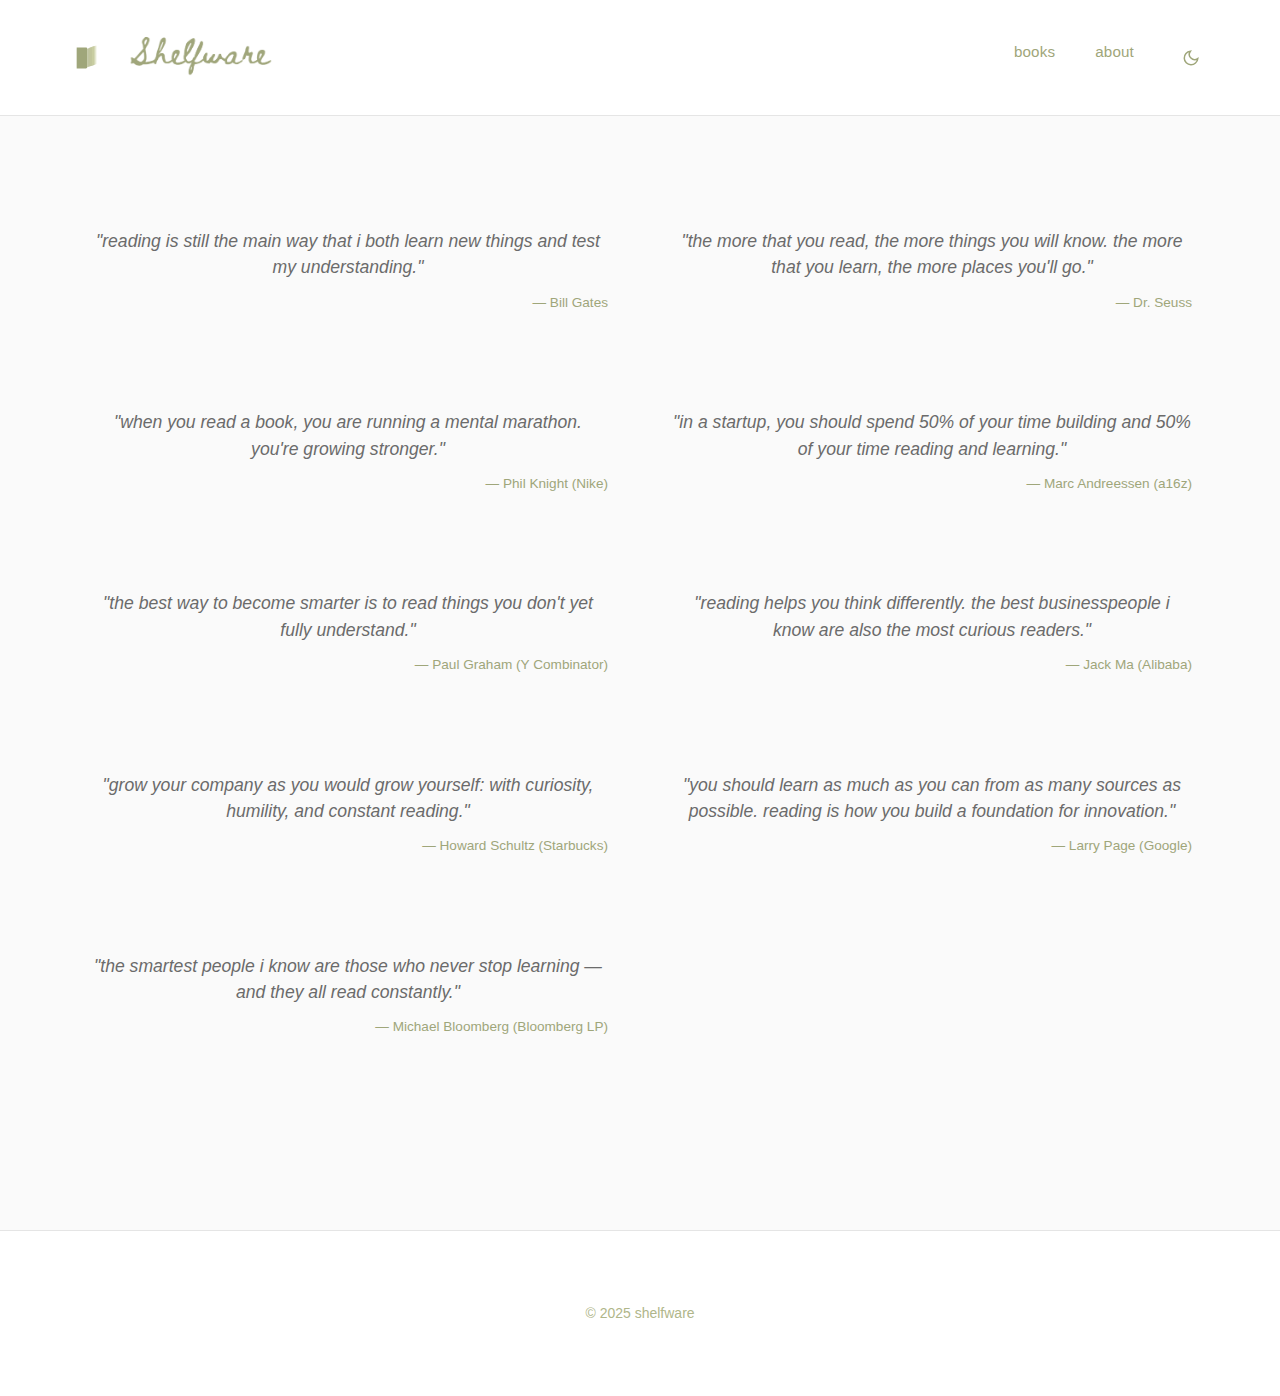
<file: about.html>
<!DOCTYPE html>
<html lang="en">
<head>
    <meta charset="UTF-8">
    <meta name="viewport" content="width=device-width, initial-scale=1.0">
    <title>About - shelfware</title>
    <link rel="stylesheet" href="styles.css?v=4">
</head>
<body>
    <header>
        <nav>
            <div class="nav-container">
                <div class="logo-container">
                    <svg class="book-icon" width="28" height="28" viewBox="0 0 24 24" fill="none" xmlns="http://www.w3.org/2000/svg">
                        <!-- Book spine -->
                        <path d="M4 3H12C12.5523 3 13 3.44772 13 4V20C13 20.5523 12.5523 21 12 21H4V3Z" fill="#9FA67A"/>
                        <!-- Fanned pages -->
                        <path d="M13 4L19 2V18L13 20V4Z" fill="#B0B68A" opacity="0.8"/>
                        <path d="M15 3L20 1.5V17.5L15 19V3Z" fill="#C1C69A" opacity="0.6"/>
                        <path d="M17 2.5L21 1.2V17.2L17 18.5V2.5Z" fill="#D2D6AA" opacity="0.4"/>
                    </svg>
                    <a href="index.html"><img src="newestscreenshot.png" alt="shelfware" class="logo-image"></a>
                </div>
                <div class="nav-links">
                    <a href="index.html" class="nav-link">Books</a>
                    <a href="about.html" class="nav-link">About</a>
                    <button id="theme-toggle" class="theme-toggle" title="Toggle dark mode">
                        <svg class="theme-icon sun-icon" width="18" height="18" viewBox="0 0 24 24" fill="none" xmlns="http://www.w3.org/2000/svg">
                            <circle cx="12" cy="12" r="5" stroke="currentColor" stroke-width="2"/>
                            <path d="M12 1v2m0 18v2M4.22 4.22l1.42 1.42m12.72 12.72l1.42 1.42M1 12h2m18 0h2M4.22 19.78l1.42-1.42M18.36 5.64l1.42-1.42" stroke="currentColor" stroke-width="2"/>
                        </svg>
                        <svg class="theme-icon moon-icon" width="18" height="18" viewBox="0 0 24 24" fill="none" xmlns="http://www.w3.org/2000/svg">
                            <path d="M21 12.79A9 9 0 1 1 11.21 3 7 7 0 0 0 21 12.79z" stroke="currentColor" stroke-width="2"/>
                        </svg>
                    </button>
                </div>
            </div>
        </nav>
    </header>

    <main>
        <div class="container">
            <div class="about-page">
                <blockquote class="quote">
                    "Reading is still the main way that I both learn new things and test my understanding."
                    <cite>— Bill Gates</cite>
                </blockquote>
                
                <blockquote class="quote">
                    "The more that you read, the more things you will know. The more that you learn, the more places you'll go."
                    <cite>— Dr. Seuss</cite>
                </blockquote>
                
                <blockquote class="quote">
                    "When you read a book, you are running a mental marathon. You're growing stronger."
                    <cite>— Phil Knight (Nike)</cite>
                </blockquote>
                
                <blockquote class="quote">
                    "In a startup, you should spend 50% of your time building and 50% of your time reading and learning."
                    <cite>— Marc Andreessen (a16z)</cite>
                </blockquote>
                
                <blockquote class="quote">
                    "The best way to become smarter is to read things you don't yet fully understand."
                    <cite>— Paul Graham (Y Combinator)</cite>
                </blockquote>
                
                <blockquote class="quote">
                    "Reading helps you think differently. The best businesspeople I know are also the most curious readers."
                    <cite>— Jack Ma (Alibaba)</cite>
                </blockquote>
                
                <blockquote class="quote">
                    "Grow your company as you would grow yourself: with curiosity, humility, and constant reading."
                    <cite>— Howard Schultz (Starbucks)</cite>
                </blockquote>
                
                <blockquote class="quote">
                    "You should learn as much as you can from as many sources as possible. Reading is how you build a foundation for innovation."
                    <cite>— Larry Page (Google)</cite>
                </blockquote>
                
                <blockquote class="quote">
                    "The smartest people I know are those who never stop learning — and they all read constantly."
                    <cite>— Michael Bloomberg (Bloomberg LP)</cite>
                </blockquote>
            </div>
        </div>
    </main>

    <footer>
        <div class="container">
            <p>&copy; 2025 shelfware</p>
        </div>
    </footer>

    <script>
        // Dark Mode Functions for About Page
        function initializeDarkMode() {
            const savedTheme = localStorage.getItem('theme') || 'light';
            if (savedTheme === 'dark') {
                document.body.classList.add('dark-theme');
            }
            updateThemeIcon();
        }

        function toggleTheme() {
            document.body.classList.toggle('dark-theme');
            const isDark = document.body.classList.contains('dark-theme');
            localStorage.setItem('theme', isDark ? 'dark' : 'light');
            updateThemeIcon();
        }

        function updateThemeIcon() {
            const sunIcon = document.querySelector('.sun-icon');
            const moonIcon = document.querySelector('.moon-icon');
            const isDark = document.body.classList.contains('dark-theme');
            
            if (isDark) {
                sunIcon.style.display = 'block';
                moonIcon.style.display = 'none';
            } else {
                sunIcon.style.display = 'none';
                moonIcon.style.display = 'block';
            }
        }

        // Initialize when page loads
        document.addEventListener('DOMContentLoaded', function() {
            const themeToggle = document.getElementById('theme-toggle');
            themeToggle.addEventListener('click', toggleTheme);
            initializeDarkMode();
        });
    </script>
</body>
</html>
</file>
<file: styles.css>
/* Reset and base styles */
* {
    margin: 0;
    padding: 0;
    box-sizing: border-box;
}

@import url('https://fonts.googleapis.com/css2?family=Inter:wght@300;400;500;600;700&display=swap');

body {
    font-family: 'Inter', -apple-system, BlinkMacSystemFont, 'Segoe UI', Roboto, Oxygen, Ubuntu, Cantarell, sans-serif;
    line-height: 1.5;
    color: #6B6B6B;
    background-color: #FAFAFA;
    font-weight: 400;
}

/* Header and Navigation */
header {
    border-bottom: 1px solid #E5E5E5;
    padding: 1.5rem 0;
    background-color: #FFFFFF;
    position: sticky;
    top: 0;
    z-index: 100;
}

.nav-container {
    max-width: 1200px;
    margin: 0 auto;
    padding: 0 2rem;
    display: flex;
    justify-content: space-between;
    align-items: center;
}

.logo-container {
    display: flex;
    align-items: center;
    gap: 0.75rem;
}

.book-icon {
    width: 28px;
    height: 28px;
    flex-shrink: 0;
    transition: transform 0.3s ease;
}

.logo-container:hover .book-icon {
    transform: rotate(-2deg) scale(1.05);
}

.logo-image {
    height: 60px;
    width: auto;
    transition: transform 0.3s ease;
    background-color: white;
    padding: 8px 16px;
    border-radius: 8px;
}

.logo-container:hover .logo-image {
    transform: scale(1.05);
}

.nav-links {
    display: flex;
    gap: 2.5rem;
}

.nav-link {
    color: #9FA67A;
    text-decoration: none;
    font-weight: 400;
    font-size: 0.95rem;
    transition: color 0.3s ease;
    letter-spacing: 0.01em;
}

.nav-link:hover {
    color: #8B9265;
}

/* Dark Mode Theme Toggle */
.theme-toggle {
    background: none;
    border: none;
    color: #9FA67A;
    cursor: pointer;
    padding: 0.5rem;
    border-radius: 6px;
    transition: all 0.3s ease;
    position: relative;
    display: flex;
    align-items: center;
    justify-content: center;
}

.theme-toggle:hover {
    background-color: rgba(159, 166, 122, 0.1);
}

.theme-icon {
    width: 18px;
    height: 18px;
}

.sun-icon {
    display: none;
}

.moon-icon {
    display: block;
}

/* Main content */
.container {
    max-width: 1200px;
    margin: 0 auto;
    padding: 2rem;
}

/* Global lowercase text except for specific elements */
body, .nav-link, .book-title, .modal h2, 
.form-group label, .form-buttons button, .add-book-btn, .book-details-title, 
.meta-item strong, .about-content p,
.about-content strong, .features h3, input::placeholder, 
select, option {
    text-transform: lowercase;
}

/* Reset author text to normal case */
.book-author, .book-details-author {
    text-transform: none !important;
}

/* Hover Details */
.book-hover-details {
    position: absolute;
    bottom: 0;
    left: 0;
    right: 0;
    background: linear-gradient(transparent, rgba(0, 0, 0, 0.9));
    color: white;
    padding: 1rem 0.75rem 0.75rem;
    opacity: 0;
    transform: translateY(10px);
    transition: all 0.3s ease;
    pointer-events: none;
}

.book-item:hover .book-hover-details {
    opacity: 1;
    transform: translateY(0);
}

.book-hover-details > div {
    margin-bottom: 0.25rem;
    font-size: 0.7rem;
    line-height: 1.2;
}

.hover-author {
    font-weight: 500;
    text-transform: none !important;
}

.hover-genre {
    color: #C1C69A;
    text-transform: uppercase;
    font-weight: 500;
    letter-spacing: 0.05em;
}

.hover-rating {
    font-size: 0.8rem;
}

.hover-status {
    padding: 0.15rem 0.4rem;
    border-radius: 8px;
    font-size: 0.6rem;
    font-weight: 500;
    display: inline-block;
    margin-top: 0.25rem;
}

.add-book-section {
    margin-bottom: 2rem;
}

.add-book-btn {
    background-color: #9FA67A;
    color: #FFFFFF;
    border: none;
    padding: 0.875rem 2rem;
    font-size: 0.95rem;
    font-weight: 500;
    cursor: pointer;
    border-radius: 6px;
    transition: all 0.3s ease;
    letter-spacing: 0.01em;
}

.add-book-btn:hover {
    background-color: #8B9265;
    transform: translateY(-1px);
}

/* Search and Filter Section */
.search-and-filter-section {
    display: flex;
    gap: 1.5rem;
    margin-bottom: 2rem;
    align-items: center;
    flex-wrap: wrap;
}

.search-section {
    flex: 1;
    min-width: 250px;
}

.search-input-wrapper {
    position: relative;
    display: flex;
    align-items: center;
}

.search-icon {
    position: absolute;
    left: 0.875rem;
    z-index: 1;
    pointer-events: none;
}

#search-input {
    width: 100%;
    padding: 0.75rem 0.875rem 0.75rem 2.75rem;
    border: 1px solid #C1C69A;
    border-radius: 6px;
    font-size: 0.95rem;
    background-color: #FFFFFF;
    color: #6B6B6B;
    font-family: 'Inter', sans-serif;
    transition: border-color 0.3s ease, box-shadow 0.3s ease;
}

#search-input:focus {
    outline: none;
    border-color: #9FA67A;
    box-shadow: 0 0 0 2px rgba(159, 166, 122, 0.1);
}

#search-input:focus + .clear-search-btn {
    opacity: 1;
}

.clear-search-btn {
    position: absolute;
    right: 0.75rem;
    background: none;
    border: none;
    color: #B0B68A;
    cursor: pointer;
    padding: 0.25rem;
    border-radius: 3px;
    transition: all 0.3s ease;
    opacity: 0.7;
    display: flex;
    align-items: center;
    justify-content: center;
}

.clear-search-btn:hover {
    color: #9FA67A;
    background-color: rgba(159, 166, 122, 0.1);
    opacity: 1;
}

.filter-section {
    flex-shrink: 0;
    display: flex;
    gap: 1rem;
}

.filter-section select {
    padding: 0.75rem 1rem;
    border: 1px solid #C1C69A;
    border-radius: 6px;
    font-size: 0.95rem;
    background-color: #FFFFFF;
    color: #6B6B6B;
    font-family: 'Inter', sans-serif;
    cursor: pointer;
    transition: border-color 0.3s ease, box-shadow 0.3s ease;
}

.filter-section select:hover {
    border-color: #9FA67A;
}

.filter-section select:focus {
    outline: none;
    border-color: #9FA67A;
    box-shadow: 0 0 0 2px rgba(159, 166, 122, 0.1);
}

/* Books grid */
.books-grid {
    display: grid;
    grid-template-columns: repeat(auto-fill, minmax(240px, 1fr));
    gap: 3rem 2rem;
    margin-bottom: 4rem;
    padding: 2rem 0;
}

.book-item {
    display: flex;
    flex-direction: column;
    text-align: left;
    cursor: pointer;
    transition: all 0.3s ease;
    position: relative;
    overflow: visible;
}

.book-item:hover {
    opacity: 1;
    transform: translateY(-2px);
}

.book-item:hover .book-cover {
    box-shadow: 0 4px 16px rgba(159, 166, 122, 0.12), 
                0 2px 8px rgba(159, 166, 122, 0.16);
    border: 2px solid rgba(159, 166, 122, 0.3);
}

.book-item:hover .book-title {
    color: #9FA67A;
}

/* Mobile Touch States */
.book-item.touch-active {
    z-index: 10;
}

.book-item.swiping-left,
.book-item.swiping-right {
    z-index: 20;
}

/* Swipe Action Indicators */
.swipe-action-indicator {
    position: absolute;
    top: 50%;
    transform: translateY(-50%);
    width: 48px;
    height: 48px;
    border-radius: 50%;
    display: flex;
    align-items: center;
    justify-content: center;
    transition: opacity 0.2s ease;
    z-index: 5;
}

.delete-indicator {
    background-color: #FF4444;
    right: -24px;
}

.edit-indicator {
    background-color: #9FA67A;
    left: -24px;
}

/* Enhanced Touch Targets */
.book-actions {
    position: absolute;
    top: 8px;
    right: 8px;
    display: flex;
    gap: 6px;
    opacity: 0;
    transform: translateY(-4px);
    transition: all 0.3s ease;
    z-index: 10;
}

.book-item:hover .book-actions {
    opacity: 1;
    transform: translateY(0);
}

/* Edit and Delete button styling */
.edit-btn, .delete-btn {
    width: 40px;
    height: 40px;
    background-color: rgba(255, 255, 255, 0.95);
    border: 1px solid #E5E5E5;
    border-radius: 8px;
    cursor: pointer;
    display: flex;
    align-items: center;
    justify-content: center;
    transition: all 0.3s ease;
    color: #9B9B9B;
    backdrop-filter: blur(4px);
    min-width: 40px;
    min-height: 40px;
}

.edit-btn:hover {
    background-color: #9FA67A;
    border-color: #9FA67A;
    color: #FFFFFF;
    transform: scale(1.1);
    box-shadow: 0 2px 8px rgba(159, 166, 122, 0.3);
}

.delete-btn:hover {
    background-color: #FF4444;
    border-color: #FF4444;
    color: #FFFFFF;
    transform: scale(1.1);
    box-shadow: 0 2px 8px rgba(255, 68, 68, 0.3);
}

.edit-btn svg, .delete-btn svg {
    width: 16px;
    height: 16px;
}

.book-cover {
    width: 100%;
    height: 360px;
    background-color: #F5F5F5;
    margin-bottom: 0.75rem;
    display: flex;
    flex-direction: column;
    align-items: center;
    justify-content: center;
    font-size: 0.7rem;
    color: #D6D6D6;
    background-size: cover;
    background-position: center;
    background-repeat: no-repeat;
    transition: all 0.3s ease;
    position: relative;
    overflow: hidden;
    border-radius: 4px;
    box-shadow: 0 2px 8px rgba(159, 166, 122, 0.08), 
                0 1px 3px rgba(159, 166, 122, 0.12);
}

.book-cover.has-image {
    color: transparent;
}

/* Fallback cover styling */
.book-cover:not(.has-image) {
    background-color: #F8F8F8;
    text-align: center;
    padding: 1rem;
}

.book-cover:not(.has-image)::before {
    content: "📖";
    font-size: 1.5rem;
    margin-bottom: 0.5rem;
    display: block;
    opacity: 0.2;
}

/* Book actions container */
.book-actions {
    position: absolute;
    top: 8px;
    right: 8px;
    display: flex;
    gap: 4px;
    opacity: 0;
    transform: translateY(-4px);
    transition: all 0.3s ease;
    z-index: 10;
}

.book-item:hover .book-actions {
    opacity: 1;
    transform: translateY(0);
}

/* Edit and Delete button styling */
.edit-btn, .delete-btn {
    width: 32px;
    height: 32px;
    background-color: rgba(255, 255, 255, 0.95);
    border: 1px solid #E5E5E5;
    border-radius: 6px;
    cursor: pointer;
    display: flex;
    align-items: center;
    justify-content: center;
    transition: all 0.3s ease;
    color: #9B9B9B;
    backdrop-filter: blur(4px);
}

.edit-btn:hover {
    background-color: #9FA67A;
    border-color: #9FA67A;
    color: #FFFFFF;
    transform: scale(1.1);
    box-shadow: 0 2px 8px rgba(159, 166, 122, 0.3);
}

.delete-btn:hover {
    background-color: #FF4444;
    border-color: #FF4444;
    color: #FFFFFF;
    transform: scale(1.1);
    box-shadow: 0 2px 8px rgba(255, 68, 68, 0.3);
}

.edit-btn svg, .delete-btn svg {
    width: 14px;
    height: 14px;
}

/* Simplified book typography - only title shown by default */

.book-title {
    font-size: 0.9rem;
    font-weight: 600;
    color: #333333;
    margin-bottom: 0.5rem;
    line-height: 1.2;
    letter-spacing: -0.01em;
    text-align: center;
}

/* Reading Status - Now in hover details only */
.status-want-to-read {
    background-color: rgba(184, 192, 138, 0.3);
    color: #B8C08A;
}

.status-currently-reading {
    background-color: rgba(159, 166, 122, 0.3);
    color: #9FA67A;
}

.status-finished {
    background-color: rgba(139, 146, 101, 0.3);
    color: #8B9265;
}

/* Modal styles */
.modal {
    display: none;
    position: fixed;
    z-index: 1000;
    left: 0;
    top: 0;
    width: 100%;
    height: 100%;
    background-color: rgba(107, 107, 107, 0.15);
    backdrop-filter: blur(8px);
}

.modal-content {
    background-color: #FFFFFF;
    margin: 8% auto;
    padding: 2.5rem;
    border-radius: 12px;
    width: 90%;
    max-width: 520px;
    max-height: 80vh;
    overflow-y: auto;
    position: relative;
    border: 1px solid #F0F0F0;
    box-shadow: 0 20px 60px rgba(107, 107, 107, 0.1);
}

.close {
    position: absolute;
    right: 1.25rem;
    top: 1.25rem;
    font-size: 1.5rem;
    font-weight: 300;
    cursor: pointer;
    color: #B8B8B8;
    transition: color 0.3s ease;
}

.close:hover {
    color: #6B6B6B;
}

.modal h2 {
    margin-bottom: 2rem;
    color: #6B6B6B;
    font-weight: 500;
    font-size: 1.5rem;
    letter-spacing: -0.02em;
}

.form-group {
    margin-bottom: 1.5rem;
}

.form-group label {
    display: block;
    margin-bottom: 0.75rem;
    font-weight: 500;
    color: #6B6B6B;
    font-size: 0.95rem;
    letter-spacing: 0.01em;
}

.form-group input,
.form-group select,
.form-group textarea {
    width: 100%;
    padding: 0.875rem 1rem;
    border: 1px solid #C1C69A;
    border-radius: 8px;
    font-size: 0.95rem;
    font-family: 'Inter', sans-serif;
    color: #6B6B6B;
    background-color: #FFFFFF;
    transition: border-color 0.3s ease, box-shadow 0.3s ease;
}

.form-group input:focus,
.form-group select:focus,
.form-group textarea:focus {
    outline: none;
    border-color: #9FA67A;
    box-shadow: 0 0 0 3px rgba(159, 166, 122, 0.1);
}

.form-group textarea {
    resize: vertical;
    min-height: 120px;
    line-height: 1.5;
}

.form-buttons {
    display: flex;
    gap: 1rem;
    margin-top: 2rem;
}

.form-buttons button {
    flex: 1;
    padding: 1rem 1.5rem;
    border: none;
    border-radius: 8px;
    font-size: 0.95rem;
    font-weight: 500;
    cursor: pointer;
    transition: all 0.3s ease;
    font-family: 'Inter', sans-serif;
    letter-spacing: 0.01em;
}

.form-buttons button[type="submit"] {
    background-color: #9FA67A;
    color: #FFFFFF;
}

.form-buttons button[type="submit"]:hover {
    background-color: #8B9265;
    transform: translateY(-1px);
}

.form-buttons button[type="button"] {
    background-color: #F5F5F5;
    color: #9B9B9B;
    border: 1px solid #E5E5E5;
}

.form-buttons button[type="button"]:hover {
    background-color: #EBEBEB;
    color: #6B6B6B;
}

/* Rating select special styling */
#book-rating {
    background-image: linear-gradient(to right, rgba(159, 166, 122, 0.02), rgba(159, 166, 122, 0.02));
}

#book-rating option {
    padding: 0.5rem;
    background-color: #FFFFFF;
}

#book-rating:focus {
    background-image: linear-gradient(to right, rgba(159, 166, 122, 0.05), rgba(159, 166, 122, 0.05));
}

/* About Modal Styling */
.about-modal-content {
    max-width: 600px;
    max-height: 85vh;
    overflow-y: auto;
}

.about-content {
    line-height: 1.6;
}

.quote {
    padding: 1.5rem 0;
    margin: 2rem 0;
    font-style: italic;
    position: relative;
}

.quote cite {
    display: block;
    text-align: right;
    margin-top: 1rem;
    font-style: normal;
    font-weight: 500;
    color: #9FA67A;
    font-size: 0.9rem;
    text-transform: none !important;
}

.about-content p {
    margin-bottom: 1.5rem;
    color: #6B6B6B;
}

.about-content strong {
    color: #9FA67A;
    font-weight: 600;
}

.features {
    background-color: #FAFAFA;
    padding: 1.5rem;
    border-radius: 8px;
    margin: 2rem 0;
}

.features h3 {
    color: #9FA67A;
    margin-bottom: 1rem;
    font-size: 1.1rem;
    font-weight: 600;
}

.features ul {
    list-style: none;
    padding: 0;
}

.features li {
    margin-bottom: 0.75rem;
    padding-left: 1.5rem;
    position: relative;
    color: #6B6B6B;
}

.features li::before {
    content: "📖";
    position: absolute;
    left: 0;
    top: 0;
}

.closing {
    font-style: italic;
    color: #9FA67A !important;
    text-align: center;
    font-size: 1.05rem;
    margin-top: 2rem !important;
}

/* Book Details Modal */
.book-details-content {
    max-width: 800px;
    max-height: 90vh;
    overflow-y: auto;
}

.book-details-layout {
    display: flex;
    gap: 2rem;
    align-items: flex-start;
}

.book-details-cover {
    flex-shrink: 0;
}

.book-cover-large {
    width: 240px;
    height: 360px;
    background-color: #F5F5F5;
    display: flex;
    align-items: center;
    justify-content: center;
    font-size: 0.8rem;
    color: #D6D6D6;
    background-size: cover;
    background-position: center;
    background-repeat: no-repeat;
    border-radius: 8px;
    box-shadow: 0 4px 16px rgba(159, 166, 122, 0.12);
}

.book-details-info {
    flex: 1;
}

.book-details-header {
    margin-bottom: 1.5rem;
}

.book-details-title {
    font-size: 1.5rem;
    font-weight: 600;
    color: #333333;
    margin-bottom: 0.5rem;
    line-height: 1.3;
}

.book-details-author {
    font-size: 1.1rem;
    color: #9B9B9B;
    margin-bottom: 0;
}

.book-details-meta {
    margin-bottom: 2rem;
}

.meta-item {
    margin-bottom: 1rem;
    font-size: 0.95rem;
}

.meta-item strong {
    color: #6B6B6B;
    margin-right: 0.5rem;
}

.status-display {
    padding: 0.25rem 0.5rem;
    border-radius: 12px;
    font-size: 0.85rem;
    font-weight: 500;
}

.rating-display {
    font-size: 1rem;
}

.book-details-review {
    margin-bottom: 2rem;
    padding: 1.5rem;
    background-color: rgba(159, 166, 122, 0.05);
    border-radius: 8px;
    border-left: 4px solid #9FA67A;
}

.book-details-review h3 {
    margin-bottom: 1rem;
    color: #9FA67A;
    font-size: 1.1rem;
}

.book-details-review p {
    line-height: 1.6;
    color: #6B6B6B;
    margin: 0;
}

.book-details-actions {
    display: flex;
    gap: 1rem;
    margin-top: 2rem;
}

.details-edit-btn, .details-delete-btn {
    display: flex;
    align-items: center;
    gap: 0.5rem;
    padding: 0.75rem 1.5rem;
    border: none;
    border-radius: 8px;
    font-size: 0.95rem;
    font-weight: 500;
    cursor: pointer;
    transition: all 0.3s ease;
    font-family: 'Inter', sans-serif;
}

.details-edit-btn {
    background-color: #9FA67A;
    color: #FFFFFF;
}

.details-edit-btn:hover {
    background-color: #8B9265;
    transform: translateY(-1px);
}

.details-delete-btn {
    background-color: #FF4444;
    color: #FFFFFF;
}

.details-delete-btn:hover {
    background-color: #dc2626;
    transform: translateY(-1px);
}

/* About Page Styling */
.about-page {
    display: grid;
    grid-template-columns: repeat(auto-fit, minmax(450px, 1fr));
    gap: 2rem;
    padding: 3rem 0;
    max-width: 1200px;
    margin: 0 auto;
}

.about-page .quote {
    text-align: center;
    font-size: 1.1rem;
    line-height: 1.5;
    margin: 0;
    padding: 2rem 1rem;
}

.about-page .quote cite {
    font-size: 0.85rem;
    margin-top: 0.75rem;
    text-transform: none !important;
}

/* Responsive adjustments */
@media (max-width: 1000px) {
    .about-page {
        grid-template-columns: 1fr;
        max-width: 600px;
        gap: 1.5rem;
    }
    
    .about-page .quote {
        font-size: 1rem;
        padding: 1.5rem 0.5rem;
    }
}

/* Footer */
footer {
    border-top: 1px solid #E5E5E5;
    padding: 2.5rem 0;
    margin-top: 5rem;
    text-align: center;
    color: #B0B68A;
    font-size: 0.875rem;
    background-color: #FFFFFF;
}

/* Responsive design */
@media (max-width: 768px) {
    .nav-container {
        padding: 0 1rem;
    }
    
    .logo-container {
        gap: 0.5rem;
    }
    
    .book-icon {
        width: 24px;
        height: 24px;
    }
    
    .logo-image {
        height: 50px;
        padding: 6px 12px;
    }

    .container {
        padding: 1rem;
    }

    .books-grid {
        grid-template-columns: repeat(auto-fill, minmax(180px, 1fr));
        gap: 2rem 1.5rem;
        padding: 1rem 0;
    }

    .book-cover {
        height: 280px;
        margin-bottom: 0.5rem;
    }

    .book-title {
        font-size: 0.8rem;
    }

    .book-author {
        font-size: 0.75rem;
    }

    .book-genre {
        font-size: 0.7rem;
        margin-bottom: 0.2rem;
    }

    .book-catalog {
        font-size: 0.7rem;
    }

    .modal-content {
        width: 95%;
        margin: 10% auto;
        padding: 1.5rem;
    }

    .nav-links {
        gap: 1rem;
    }

    .search-and-filter-section {
        flex-direction: column;
        gap: 1rem;
        align-items: stretch;
    }
    
    .search-section {
        min-width: unset;
    }
}

/* Small Mobile Optimizations */
@media (max-width: 480px) {
    /* Compact Grid for Small Screens */
    .books-grid {
        grid-template-columns: repeat(auto-fill, minmax(140px, 1fr));
        gap: 1.25rem 0.75rem;
        padding: 0.75rem 0;
    }

    .book-cover {
        height: 220px;
        margin-bottom: 0.5rem;
    }

    /* More Compact Typography */
    .book-title {
        font-size: 0.75rem;
        line-height: 1.1;
    }

    .book-author {
        font-size: 0.65rem;
    }

    .book-genre {
        font-size: 0.6rem;
        margin-bottom: 0.15rem;
    }

    .book-status-badge {
        font-size: 0.6rem;
        padding: 0.15rem 0.3rem;
        margin-bottom: 0.2rem;
    }

    .book-catalog {
        font-size: 0.6rem;
    }

    /* Larger Touch Targets for Small Screens */
    .book-item {
        padding: 0.75rem;
        margin: -0.75rem;
    }

    .edit-btn, .delete-btn {
        width: 48px;
        height: 48px;
        min-width: 48px;
        min-height: 48px;
    }

    /* Form Optimizations */
    .form-buttons {
        flex-direction: column;
        gap: 1rem;
    }

    .form-buttons button {
        min-height: 52px;
        font-size: 1.1rem;
    }

    /* Modal Adjustments */
    .modal-content {
        width: 98%;
        margin: 2% auto;
        padding: 1.25rem;
        border-radius: 20px;
    }

    .book-details-layout {
        flex-direction: column;
        gap: 1.25rem;
    }

    .book-cover-large {
        width: 140px;
        height: 210px;
        margin: 0 auto;
    }

    .book-details-actions {
        flex-direction: column;
        gap: 1rem;
    }

    .details-edit-btn, .details-delete-btn {
        min-height: 52px;
        font-size: 1.1rem;
    }

    /* Navigation for Small Screens */
    .nav-container {
        padding: 0 0.75rem;
    }

    .logo-image {
        height: 44px;
        padding: 4px 10px;
    }

    .nav-links {
        gap: 0.25rem;
    }

    .nav-link {
        font-size: 0.85rem;
        padding: 0.4rem 0.6rem;
    }

    .theme-toggle {
        padding: 0.6rem;
        min-width: 40px;
        min-height: 40px;
    }

    /* Filter and Search */
    .filter-section {
        flex-direction: column;
        gap: 1rem;
    }

    .container {
        padding: 0.75rem;
    }

    /* Swipe Tip Adjustment */
    .books-grid::before {
        font-size: 0.8rem;
        padding: 0.75rem;
    }
}

/* Dark Mode Styles */
.dark-theme {
    background-color: #1a1a1a;
    color: #e5e5e5;
}

.dark-theme header {
    background-color: #2a2a2a;
    border-bottom-color: #444444;
}

.dark-theme .logo {
    color: #9FA67A;
}

.dark-theme .nav-link {
    color: #9FA67A;
}

.dark-theme .nav-link:hover {
    color: #8B9265;
}

.dark-theme .theme-toggle {
    color: #9FA67A;
}

.dark-theme .theme-toggle:hover {
    background-color: rgba(159, 166, 122, 0.2);
}

.dark-theme .sun-icon {
    display: block;
}

.dark-theme .moon-icon {
    display: none;
}

.dark-theme .modal {
    background-color: rgba(0, 0, 0, 0.8);
}

.dark-theme .modal-content {
    background-color: #2a2a2a;
    color: #e5e5e5;
    border-color: #444444;
}

.dark-theme .modal h2 {
    color: #9FA67A;
}

.dark-theme .form-group label {
    color: #9FA67A;
}

.dark-theme .form-group input,
.dark-theme .form-group select,
.dark-theme .form-group textarea {
    background-color: #333333;
    color: #e5e5e5;
    border-color: #555555;
}

.dark-theme .form-group input:focus,
.dark-theme .form-group select:focus,
.dark-theme .form-group textarea:focus {
    border-color: #9FA67A;
    box-shadow: 0 0 0 3px rgba(159, 166, 122, 0.2);
}

.dark-theme #search-input {
    background-color: #333333;
    color: #e5e5e5;
    border-color: #555555;
}

.dark-theme #search-input:focus {
    border-color: #9FA67A;
    box-shadow: 0 0 0 2px rgba(159, 166, 122, 0.2);
}

.dark-theme .filter-section select {
    background-color: #333333;
    color: #e5e5e5;
    border-color: #555555;
}

.dark-theme .filter-section select:hover,
.dark-theme .filter-section select:focus {
    border-color: #9FA67A;
}

.dark-theme .book-cover {
    background-color: #333333;
}

.dark-theme .book-title {
    color: #e5e5e5;
}

.dark-theme .book-author {
    color: #b8b8b8;
}

.dark-theme .book-genre {
    color: #9FA67A;
}

.dark-theme .book-catalog {
    color: #888888;
}

.dark-theme .book-details-title {
    color: #e5e5e5;
}

.dark-theme .book-details-author {
    color: #b8b8b8;
}

.dark-theme .book-details-review {
    background-color: rgba(159, 166, 122, 0.1);
    border-left-color: #9FA67A;
}

.dark-theme .book-details-review h3 {
    color: #9FA67A;
}

.dark-theme .book-details-review p {
    color: #c5c5c5;
}

.dark-theme .meta-item strong {
    color: #9FA67A;
}

.dark-theme .book-cover-large {
    background-color: #333333;
}

.dark-theme .edit-btn, .dark-theme .delete-btn {
    background-color: rgba(50, 50, 50, 0.95);
    border-color: #555555;
}

.dark-theme .edit-btn:hover {
    background-color: #9FA67A;
}

.dark-theme .delete-btn:hover {
    background-color: #FF4444;
}

.dark-theme footer {
    background-color: #2a2a2a;
    border-top-color: #444444;
}

.dark-theme footer p {
    color: #9FA67A;
}


.dark-theme .features {
    background-color: #2a2a2a;
}

.dark-theme .no-books {
    background-color: #2a2a2a;
    border-color: #444444;
    color: #888888;
}

.dark-theme .status-want-to-read {
    background-color: rgba(184, 192, 138, 0.2);
    color: #C1C69A;
}

.dark-theme .status-currently-reading {
    background-color: rgba(159, 166, 122, 0.2);
    color: #B8C08A;
}

.dark-theme .status-finished {
    background-color: rgba(139, 146, 101, 0.2);
    color: #9FA67A;
}
}
</file>
